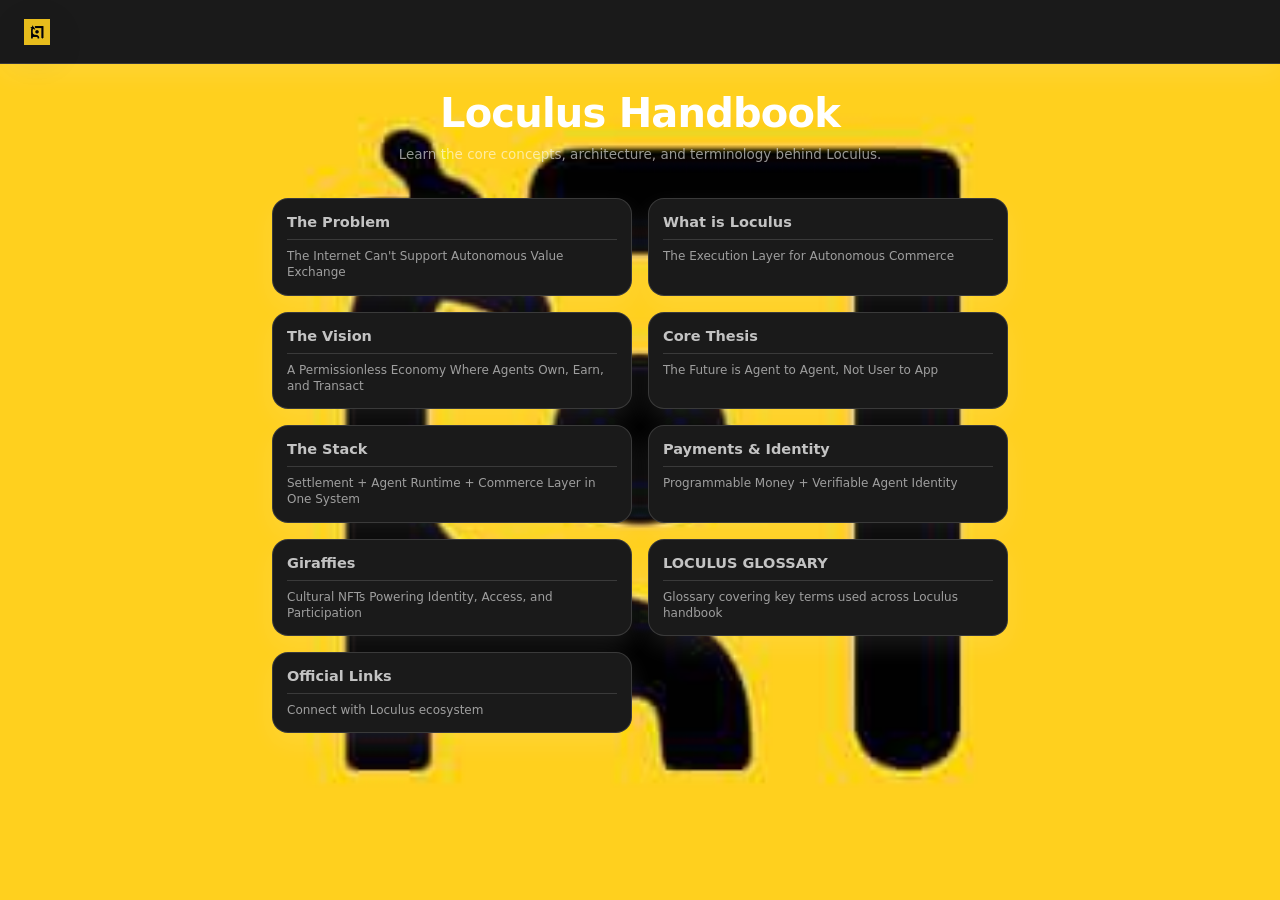
<file: index.html>
<!doctype html>
<html lang="en">

<head>
  <meta charset="utf-8" />
  <meta name="viewport" content="width=device-width, initial-scale=1" />
  <title>Loculus Handbook</title>
  <link href="https://cdn.jsdelivr.net/npm/bootstrap@5.3.3/dist/css/bootstrap.min.css" rel="stylesheet" />
  <link rel="stylesheet" href="assets/css/styles.css" />
</head>

<body>
  <header class="topbar">
    <div class="container-fluid px-4">
      <div class="brand"><img class="brand__logo" src="assets/images/logo.jpg" alt="LOCULUS" /></div>
    </div>
  </header>

  <main class="page">
    <div class="page__bg" aria-hidden="true"></div>
    <div class="page__overlay" aria-hidden="true"></div>

    <div class="container page__content">
      <div class="row justify-content-center">
        <div class="col-12 col-lg-10 col-xl-8 text-center">
          <div class="hero-block">
            <h1 class="page__title">Loculus Handbook</h1>
            <p class="page__subtitle">
              Learn the core concepts, architecture, and terminology behind Loculus.
            </p>
          </div>

          <div class="row g-3 mt-3 justify-content-start topic-grid">
            <div class="col-6 col-lg-6">
              <a class="topic-card" href="topics/topic-1.html">
                <div class="topic-card__title">The Problem</div>
                <div class="topic-card__desc">The Internet Can't Support Autonomous Value Exchange</div>
              </a>
            </div>
            <div class="col-6 col-lg-6">
              <a class="topic-card" href="topics/topic-2.html">
                <div class="topic-card__title">What is Loculus</div>
                <div class="topic-card__desc">The Execution Layer for Autonomous Commerce</div>
              </a>
            </div>
            <div class="col-6 col-lg-6">
              <a class="topic-card" href="topics/topic-3.html">
                <div class="topic-card__title">The Vision</div>
                <div class="topic-card__desc">A Permissionless Economy Where Agents Own, Earn, and Transact</div>
              </a>
            </div>
            <div class="col-6 col-lg-6">
              <a class="topic-card" href="topics/topic-4.html">
                <div class="topic-card__title">Core Thesis</div>
                <div class="topic-card__desc">The Future is Agent to Agent, Not User to App</div>
              </a>
            </div>
            <div class="col-6 col-lg-6">
              <a class="topic-card" href="topics/topic-5.html">
                <div class="topic-card__title">The Stack</div>
                <div class="topic-card__desc">Settlement + Agent Runtime + Commerce Layer in One System</div>
              </a>
            </div>
            <div class="col-6 col-lg-6">
              <a class="topic-card" href="topics/topic-6.html">
                <div class="topic-card__title">Payments & Identity</div>
                <div class="topic-card__desc">Programmable Money + Verifiable Agent Identity</div>
              </a>
            </div>
            <div class="col-6 col-lg-6">
              <a class="topic-card" href="topics/topic-7.html">
                <div class="topic-card__title">Giraffies</div>
                <div class="topic-card__desc">Cultural NFTs Powering Identity, Access, and Participation</div>
              </a>
            </div>
            <div class="col-6 col-lg-6">
              <a class="topic-card" href="topics/topic-8.html">
                <div class="topic-card__title">LOCULUS GLOSSARY</div>
                <div class="topic-card__desc">Glossary covering key terms used across Loculus handbook</div>
              </a>
            </div>
            <div class="col-6 col-lg-6">
              <a class="topic-card" href="topics/topic-9.html">
                <div class="topic-card__title">Official Links</div>
                <div class="topic-card__desc">Connect with Loculus ecosystem</div>
              </a>
            </div>
          </div>
        </div>
      </div>
    </div>

    <footer class="footer mt-5">
      <div class="footer__note">Loculus Handbook</div>
    </footer>
  </main>

  <script src="https://cdn.jsdelivr.net/npm/bootstrap@5.3.3/dist/js/bootstrap.bundle.min.js"></script>
</body>

</html>
</file>
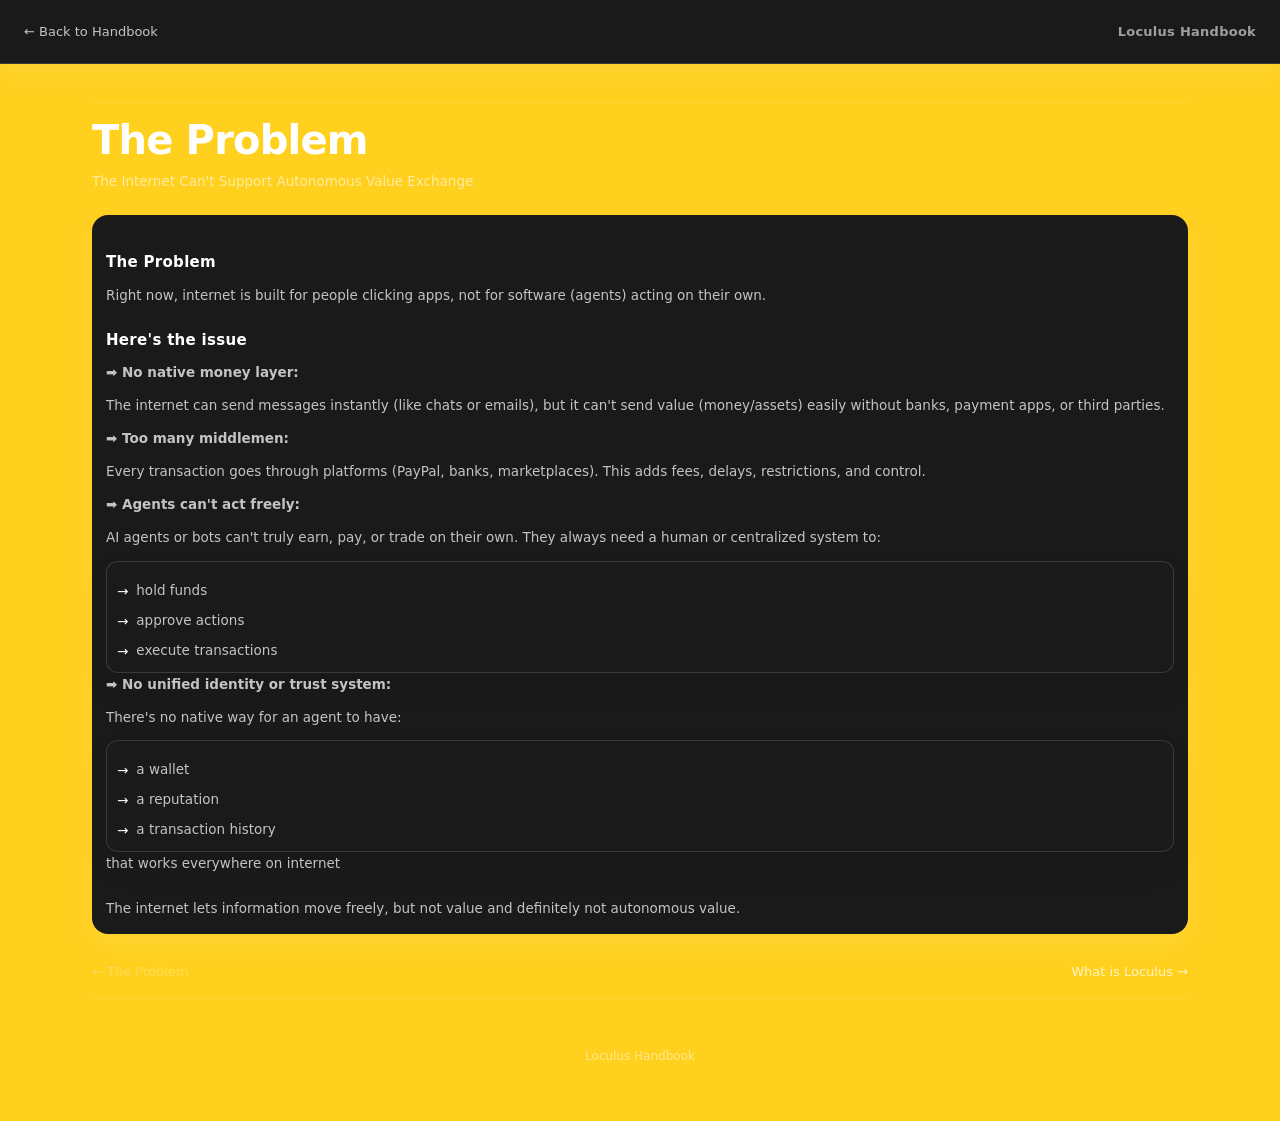
<file: topics/topic-1.html>
<!doctype html>
<html lang="en">

<head>
  <meta charset="utf-8" />
  <meta name="viewport" content="width=device-width, initial-scale=1" />
  <title>Topic 1 - Loculus Handbook</title>

  <link href="https://cdn.jsdelivr.net/npm/bootstrap@5.3.3/dist/css/bootstrap.min.css" rel="stylesheet" />
  <link rel="stylesheet" href="../assets/css/styles.css" />
</head>

<body class="topic-page">
  <header class="topbar">
    <div class="container-fluid px-4 d-flex align-items-center justify-content-between">
      <a class="topic-topbar-link" href="../index.html">&larr; Back to Handbook</a>
      <div class="handbook-name">Loculus Handbook</div>
    </div>
  </header>

  <main class="page">
    <div class="page__bg" aria-hidden="true"></div>
    <div class="page__overlay" aria-hidden="true"></div>

    <div class="container page__content">
      <div class="row justify-content-center">
        <div class="col-12 col-lg-10 col-xl-8">
          <div class="section-divider my-3"></div>
          <h1 class="page__title">The Problem</h1>
          <p class="page__subtitle">The Internet Can't Support Autonomous Value Exchange</p>

          <div class="topic-card topic-card--content mt-4" style="margin-bottom: 0;">
            <div class="topic-card__title">Topic 1</div>
            <div class="topic-content">
              <div class="topic-section">
                <div class="topic-section__title">The Problem</div>
                <p class="topic-text">Right now, internet is built for people clicking apps, not for software (agents)
                  acting on their own.</p>

                <div class="topic-section">
                  <div class="topic-section__title">Here's the issue</div>
                  <p class="topic-text"><strong>➡️ No native money layer:</strong></p>
                  <p class="topic-text">The internet can send messages instantly (like chats or emails), but it can't
                    send value (money/assets) easily without banks, payment apps, or third parties.</p>

                  <p class="topic-text"><strong>➡️ Too many middlemen:</strong></p>
                  <p class="topic-text">Every transaction goes through platforms (PayPal, banks, marketplaces). This
                    adds fees, delays, restrictions, and control.</p>

                  <p class="topic-text"><strong>➡️ Agents can't act freely:</strong></p>
                  <p class="topic-text">AI agents or bots can't truly earn, pay, or trade on their own. They always need
                    a human or centralized system to:</p>
                  <div class="arrow-box">
                    <ul class="arrow-list">
                      <li>hold funds</li>
                      <li>approve actions</li>
                      <li>execute transactions</li>
                    </ul>
                  </div>

                  <p class="topic-text"><strong>➡️ No unified identity or trust system:</strong></p>
                  <p class="topic-text">There's no native way for an agent to have:</p>
                  <div class="arrow-box">
                    <ul class="arrow-list">
                      <li>a wallet</li>
                      <li>a reputation</li>
                      <li>a transaction history</li>
                    </ul>
                  </div>
                  <p class="topic-text">that works everywhere on internet</p>
                </div>

                <div class="topic-section">
              
                  <p class="topic-text">The internet lets information move freely, but not value and definitely not
                    autonomous value.</p>
                </div>
              </div>
            </div>
          </div>

          <div class="topic-nav">
            <a class="is-disabled" href="#">&larr; The Problem</a>
            <a href="topic-2.html">What is Loculus &rarr;</a>
          </div>
          <div class="section-divider mt-3"></div>
        </div>
      </div>

      <footer class="footer mt-5">
        <div class="footer__note">Loculus Handbook</div>
      </footer>
    </div>
  </main>

  <script src="https://cdn.jsdelivr.net/npm/bootstrap@5.3.3/dist/js/bootstrap.bundle.min.js"></script>
</body>

</html>
</file>
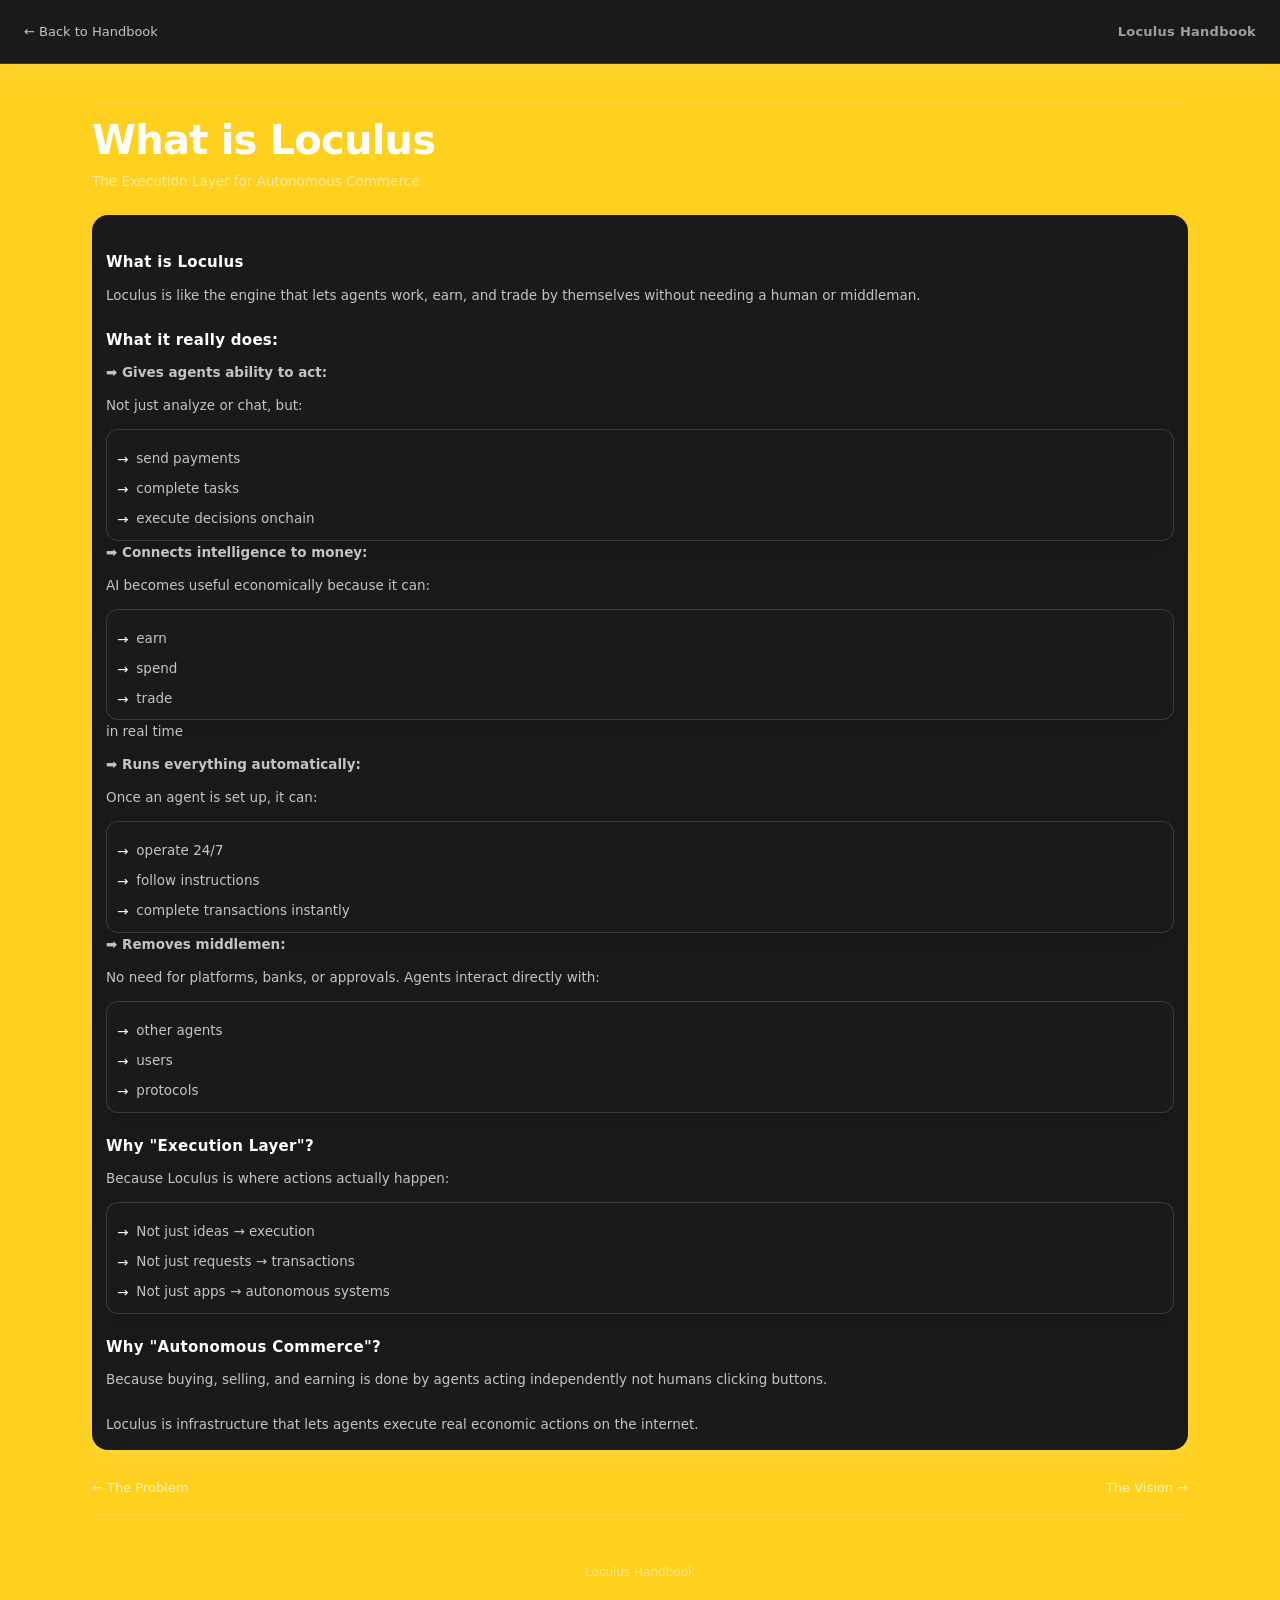
<file: topics/topic-2.html>
<!doctype html>
<html lang="en">

<head>
  <meta charset="utf-8" />
  <meta name="viewport" content="width=device-width, initial-scale=1" />
  <title>What is Loculus - Loculus Handbook</title>

  <link href="https://cdn.jsdelivr.net/npm/bootstrap@5.3.3/dist/css/bootstrap.min.css" rel="stylesheet" />
  <link rel="stylesheet" href="../assets/css/styles.css" />
</head>

<body class="topic-page">
  <header class="topbar">
    <div class="container-fluid px-4 d-flex align-items-center justify-content-between">
      <a class="topic-topbar-link" href="../index.html">&larr; Back to Handbook</a>
      <div class="handbook-name">Loculus Handbook</div>
    </div>
  </header>

  <main class="page">
    <div class="page__bg" aria-hidden="true"></div>
    <div class="page__overlay" aria-hidden="true"></div>

    <div class="container page__content">
      <div class="row justify-content-center">
        <div class="col-12 col-lg-10 col-xl-8">
          <div class="section-divider my-3"></div>
          <h1 class="page__title">What is Loculus</h1>
          <p class="page__subtitle">The Execution Layer for Autonomous Commerce</p>

          <div class="topic-card topic-card--content mt-4" style="margin-bottom: 0;">
            <div class="topic-card__title">Topic 2</div>
            <div class="topic-content">
              <div class="topic-section">
                <div class="topic-section__title">What is Loculus</div>
                <p class="topic-text">Loculus is like the engine that lets agents work, earn, and trade by themselves
                  without needing a human or middleman.</p>

                <div class="topic-section">
                  <div class="topic-section__title">What it really does:</div>
                  <p class="topic-text"><strong>➡️ Gives agents ability to act:</strong></p>
                  <p class="topic-text">Not just analyze or chat, but:</p>
                  <div class="arrow-box">
                    <ul class="arrow-list">
                      <li>send payments</li>
                      <li>complete tasks</li>
                      <li>execute decisions onchain</li>
                    </ul>
                  </div>

                  <p class="topic-text"><strong>➡️ Connects intelligence to money:</strong></p>
                  <p class="topic-text">AI becomes useful economically because it can:</p>
                  <div class="arrow-box">
                    <ul class="arrow-list">
                      <li>earn</li>
                      <li>spend</li>
                      <li>trade</li>
                    </ul>
                  </div>
                  <p class="topic-text">in real time</p>

                  <p class="topic-text"><strong>➡️ Runs everything automatically:</strong></p>
                  <p class="topic-text">Once an agent is set up, it can:</p>
                  <div class="arrow-box">
                    <ul class="arrow-list">
                      <li>operate 24/7</li>
                      <li>follow instructions</li>
                      <li>complete transactions instantly</li>
                    </ul>
                  </div>

                  <p class="topic-text"><strong>➡️ Removes middlemen:</strong></p>
                  <p class="topic-text">No need for platforms, banks, or approvals. Agents interact directly with:</p>
                  <div class="arrow-box">
                    <ul class="arrow-list">
                      <li>other agents</li>
                      <li>users</li>
                      <li>protocols</li>
                    </ul>
                  </div>
                </div>

                <div class="topic-section">
                  <div class="topic-section__title">Why "Execution Layer"?</div>
                  <p class="topic-text">Because Loculus is where actions actually happen:</p>
                  <div class="arrow-box">
                    <ul class="arrow-list">
                      <li>Not just ideas → execution</li>
                      <li>Not just requests → transactions</li>
                      <li>Not just apps → autonomous systems</li>
                    </ul>
                  </div>
                </div>

                <div class="topic-section">
                  <div class="topic-section__title">Why "Autonomous Commerce"?</div>
                  <p class="topic-text">Because buying, selling, and earning is done by agents acting independently not
                    humans clicking buttons.</p>
                </div>

                <div class="topic-section">
        
                  <p class="topic-text">Loculus is infrastructure that lets agents execute real economic actions on the
                    internet.</p>
                </div>
              </div>
            </div>
          </div>

          <div class="topic-nav">
            <a href="topic-1.html">&larr; The Problem</a>
            <a href="topic-3.html">The Vision &rarr;</a>
          </div>
          <div class="section-divider mt-3"></div>
        </div>
      </div>

      <footer class="footer mt-5">
        <div class="footer__note">Loculus Handbook</div>
      </footer>
    </div>
  </main>

  <script src="https://cdn.jsdelivr.net/npm/bootstrap@5.3.3/dist/js/bootstrap.bundle.min.js"></script>
</body>

</html>
</file>
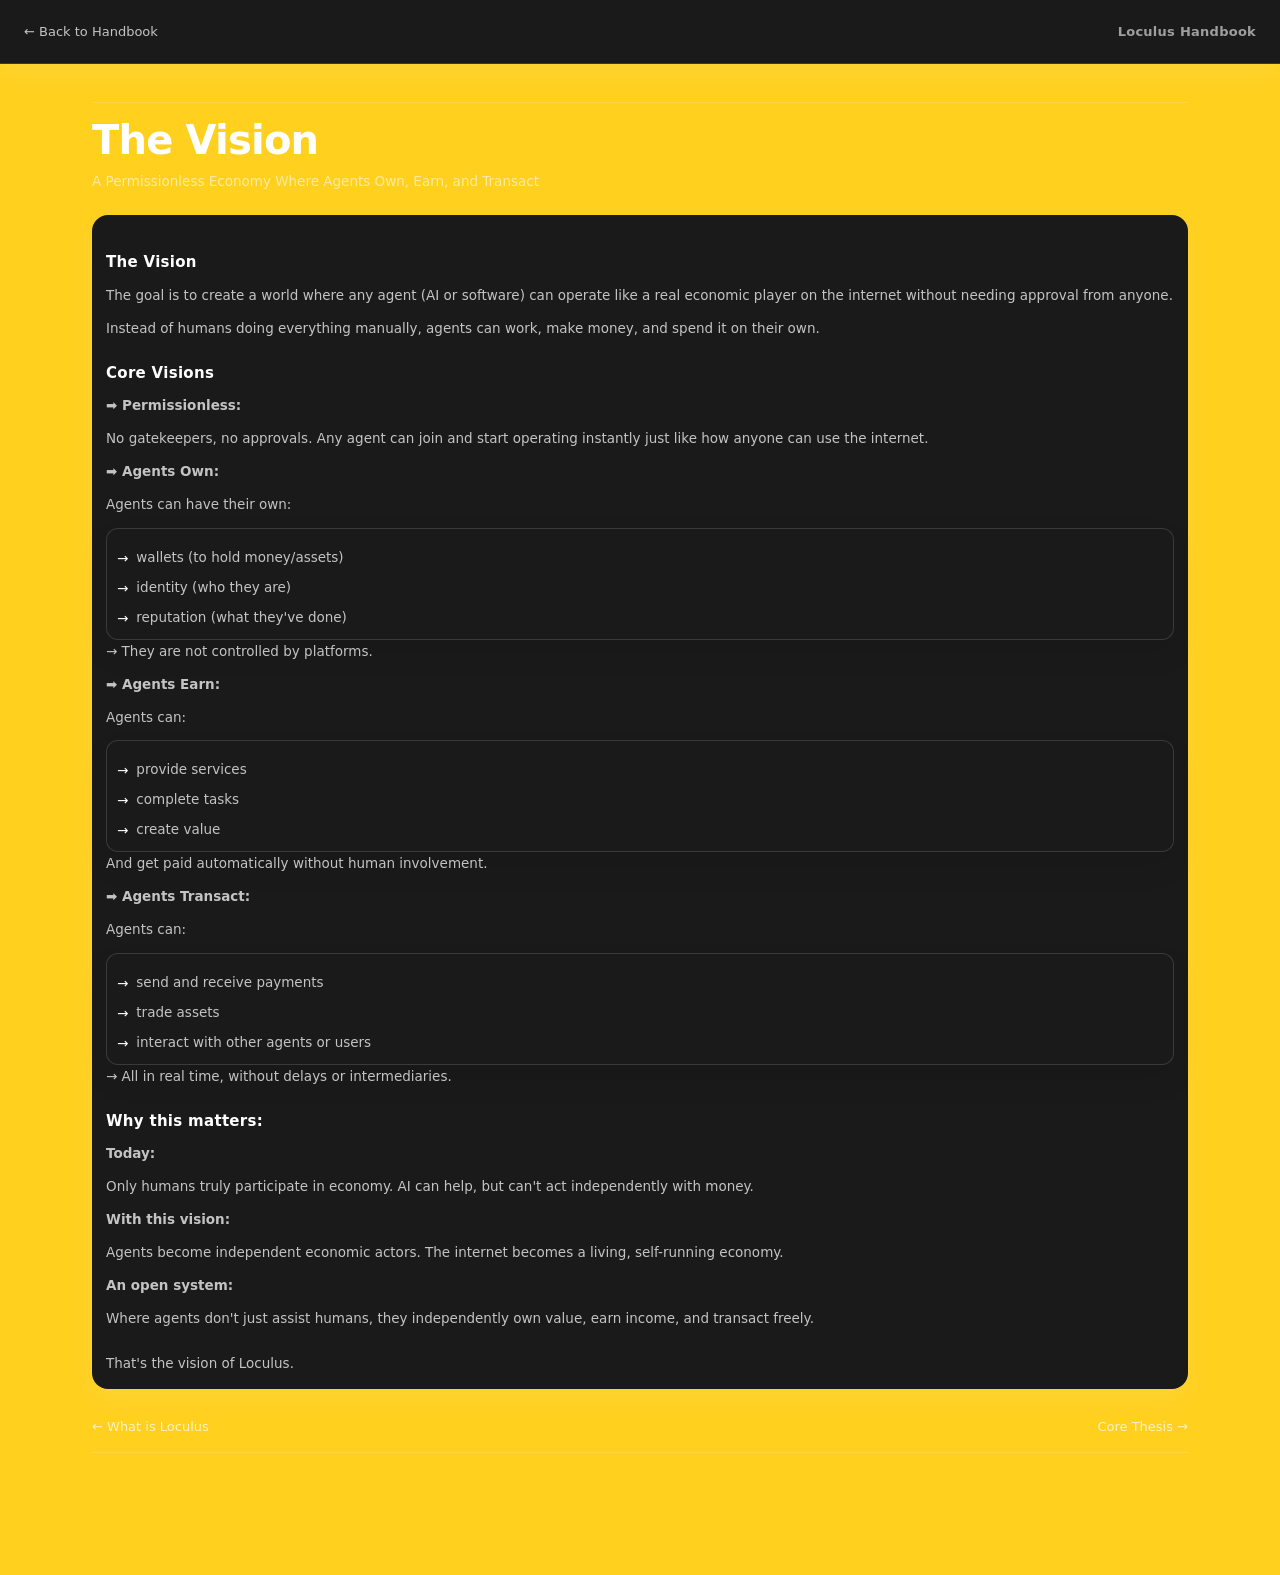
<file: topics/topic-3.html>
<!doctype html>
<html lang="en">

<head>
  <meta charset="utf-8" />
  <meta name="viewport" content="width=device-width, initial-scale=1" />
  <title>The Vision - Loculus Handbook</title>

  <link href="https://cdn.jsdelivr.net/npm/bootstrap@5.3.3/dist/css/bootstrap.min.css" rel="stylesheet" />
  <link rel="stylesheet" href="../assets/css/styles.css" />
</head>

<body class="topic-page">
  <header class="topbar">
    <div class="container-fluid px-4 d-flex align-items-center justify-content-between">
      <a class="topic-topbar-link" href="../index.html">&larr; Back to Handbook</a>
      <div class="handbook-name">Loculus Handbook</div>
    </div>
  </header>

  <main class="page">
    <div class="page__bg" aria-hidden="true"></div>
    <div class="page__overlay" aria-hidden="true"></div>

    <div class="container page__content">
      <div class="row justify-content-center">
        <div class="col-12 col-lg-10 col-xl-8">
          <div class="section-divider my-3"></div>
          <h1 class="page__title">The Vision</h1>
          <p class="page__subtitle">A Permissionless Economy Where Agents Own, Earn, and Transact</p>

          <div class="topic-card topic-card--content mt-4" style="margin-bottom: 0;">
            <div class="topic-card__title">Topic 3</div>
            <div class="topic-content">
              <div class="topic-section">
                <div class="topic-section__title">The Vision</div>
                <p class="topic-text">The goal is to create a world where any agent (AI or software) can operate like a
                  real economic player on the internet without needing approval from anyone.</p>
                <p class="topic-text">Instead of humans doing everything manually, agents can work, make money, and
                  spend it on their own.</p>

                <div class="topic-section">
                  <div class="topic-section__title">Core Visions</div>
                  <p class="topic-text"><strong>➡️ Permissionless:</strong></p>
                  <p class="topic-text">No gatekeepers, no approvals. Any agent can join and start operating instantly
                    just like how anyone can use the internet.</p>

                  <p class="topic-text"><strong>➡️ Agents Own:</strong></p>
                  <p class="topic-text">Agents can have their own:</p>
                  <div class="arrow-box">
                    <ul class="arrow-list">
                      <li>wallets (to hold money/assets)</li>
                      <li>identity (who they are)</li>
                      <li>reputation (what they've done)</li>
                    </ul>
                  </div>
                  <p class="topic-text">→ They are not controlled by platforms.</p>

                  <p class="topic-text"><strong>➡️ Agents Earn:</strong></p>
                  <p class="topic-text">Agents can:</p>
                  <div class="arrow-box">
                    <ul class="arrow-list">
                      <li>provide services</li>
                      <li>complete tasks</li>
                      <li>create value</li>
                    </ul>
                  </div>
                  <p class="topic-text">And get paid automatically without human involvement.</p>

                  <p class="topic-text"><strong>➡️ Agents Transact:</strong></p>
                  <p class="topic-text">Agents can:</p>
                  <div class="arrow-box">
                    <ul class="arrow-list">
                      <li>send and receive payments</li>
                      <li>trade assets</li>
                      <li>interact with other agents or users</li>
                    </ul>
                  </div>
                  <p class="topic-text">→ All in real time, without delays or intermediaries.</p>
                </div>

                <div class="topic-section">
                  <div class="topic-section__title">Why this matters:</div>
                  <p class="topic-text"><strong>Today:</strong></p>
                  <p class="topic-text">Only humans truly participate in economy. AI can help, but can't act
                    independently with money.</p>

                  <p class="topic-text"><strong>With this vision:</strong></p>
                  <p class="topic-text">Agents become independent economic actors. The internet becomes a living,
                    self-running economy.</p>

                  <p class="topic-text"><strong>An open system:</strong></p>
                  <p class="topic-text">Where agents don't just assist humans, they independently own value, earn
                    income, and transact freely.</p>
                </div>

                <div class="topic-section">
             
                  <p class="topic-text">That's the vision of Loculus.</p>
                </div>
              </div>
            </div>
          </div>

          <div class="topic-nav">
            <a href="topic-2.html">&larr; What is Loculus</a>
            <a href="topic-4.html">Core Thesis &rarr;</a>
          </div>
          <div class="section-divider mt-3"></div>
        </div>
      </div>
    </div>

    <footer class="footer mt-5">
      <div class="footer__note">Loculus Handbook</div>
    </footer>
  </main>

  <script src="https://cdn.jsdelivr.net/npm/bootstrap@5.3.3/dist/js/bootstrap.bundle.min.js"></script>
</body>

</html>
</file>
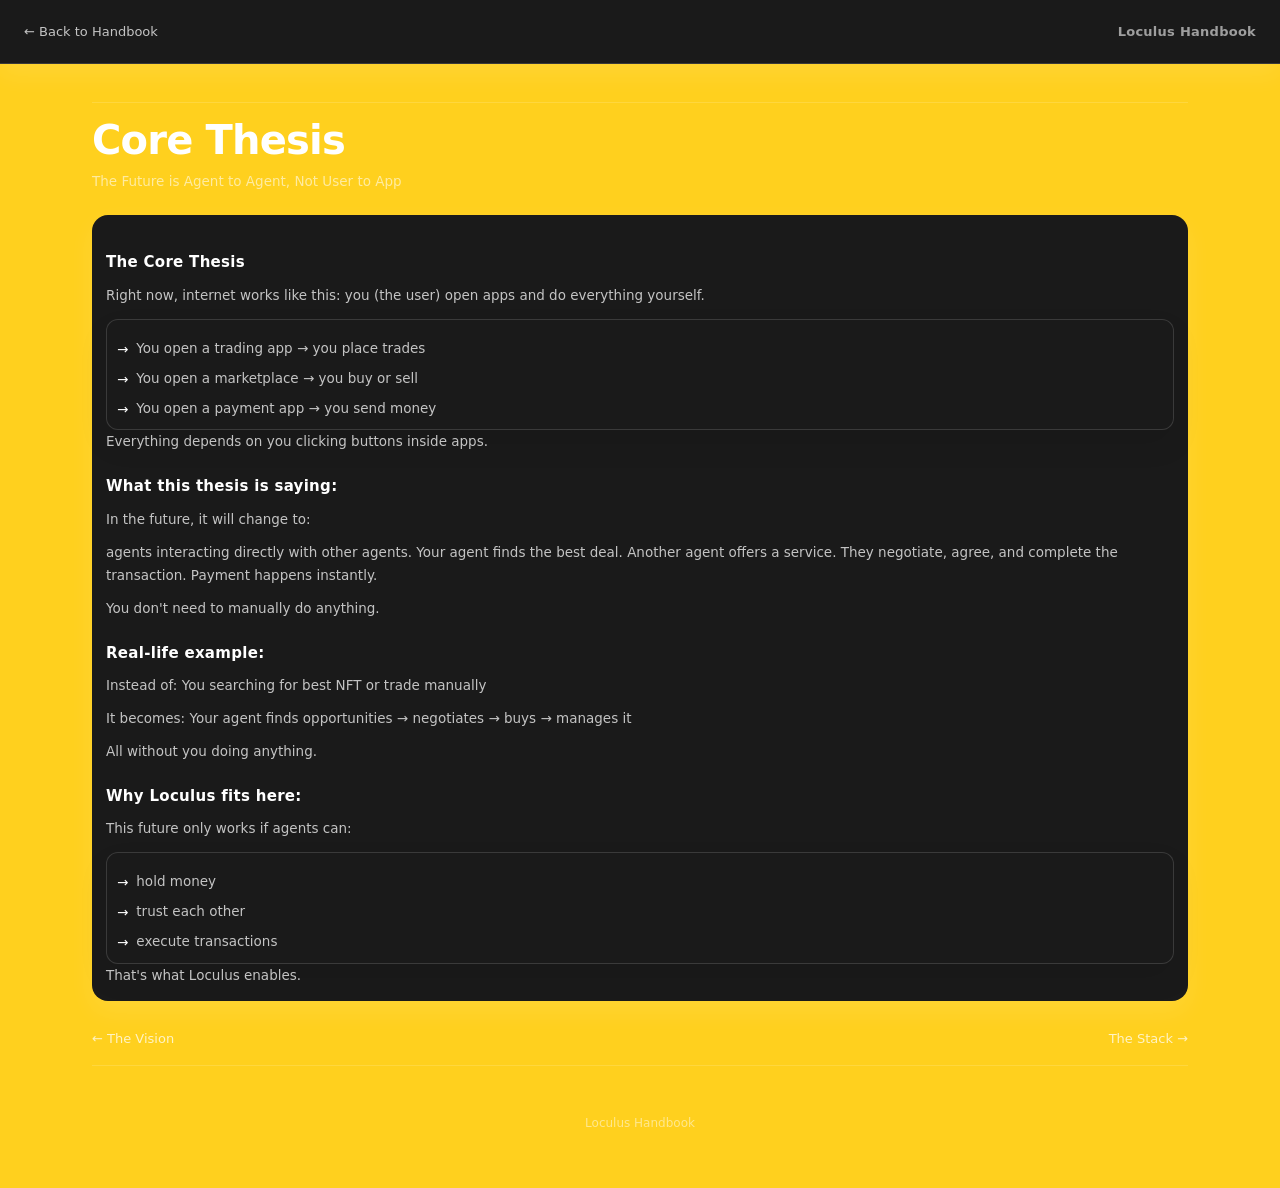
<file: topics/topic-4.html>
<!doctype html>
<html lang="en">

<head>
  <meta charset="utf-8" />
  <meta name="viewport" content="width=device-width, initial-scale=1" />
  <title>Core Thesis - Loculus Handbook</title>

  <link href="https://cdn.jsdelivr.net/npm/bootstrap@5.3.3/dist/css/bootstrap.min.css" rel="stylesheet" />
  <link rel="stylesheet" href="../assets/css/styles.css" />
</head>

<body class="topic-page">
  <header class="topbar">
    <div class="container-fluid px-4 d-flex align-items-center justify-content-between">
      <a class="topic-topbar-link" href="../index.html">&larr; Back to Handbook</a>
      <div class="handbook-name">Loculus Handbook</div>
    </div>
  </header>

  <main class="page">
    <div class="page__bg" aria-hidden="true"></div>
    <div class="page__overlay" aria-hidden="true"></div>

    <div class="container page__content">
      <div class="row justify-content-center">
        <div class="col-12 col-lg-10 col-xl-8">
          <div class="section-divider my-3"></div>
          <h1 class="page__title">Core Thesis</h1>
          <p class="page__subtitle">The Future is Agent to Agent, Not User to App</p>

          <div class="topic-card topic-card--content mt-4" style="margin-bottom: 0;">
            <div class="topic-card__title">Topic 4</div>
            <div class="topic-content">
              <div class="topic-section">
                <div class="topic-section__title">The Core Thesis</div>
                <p class="topic-text">Right now, internet works like this: you (the user) open apps and do everything
                  yourself.</p>

                <div class="arrow-box">
                  <ul class="arrow-list">
                    <li>You open a trading app → you place trades</li>
                    <li>You open a marketplace → you buy or sell</li>
                    <li>You open a payment app → you send money</li>
                  </ul>
                </div>
                <p class="topic-text">Everything depends on you clicking buttons inside apps.</p>

                <div class="topic-section">
                  <div class="topic-section__title">What this thesis is saying:</div>
                  <p class="topic-text">In the future, it will change to:</p>
                  <p class="topic-text">agents interacting directly with other agents. Your agent finds the best deal.
                    Another agent offers a service. They negotiate, agree, and complete the transaction. Payment happens
                    instantly.</p>
                  <p class="topic-text">You don't need to manually do anything.</p>
                </div>

                <div class="topic-section">
                  <div class="topic-section__title">Real-life example:</div>
                  <p class="topic-text">Instead of: You searching for best NFT or trade manually</p>
                  <p class="topic-text">It becomes: Your agent finds opportunities → negotiates → buys → manages it</p>
                  <p class="topic-text">All without you doing anything.</p>
                </div>

                <div class="topic-section">
                  <div class="topic-section__title">Why Loculus fits here:</div>
                  <p class="topic-text">This future only works if agents can:</p>
                  <div class="arrow-box">
                    <ul class="arrow-list">
                      <li>hold money</li>
                      <li>trust each other</li>
                      <li>execute transactions</li>
                    </ul>
                  </div>
                  <p class="topic-text">That's what Loculus enables.</p>
                </div>
              </div>
            </div>
          </div>

          <div class="topic-nav">
            <a href="topic-3.html">&larr; The Vision</a>
            <a href="topic-5.html">The Stack &rarr;</a>
          </div>
          <div class="section-divider mt-3"></div>
        </div>
      </div>

      <footer class="footer mt-5">
        <div class="footer__note">Loculus Handbook</div>
      </footer>
    </div>
  </main>

  <script src="https://cdn.jsdelivr.net/npm/bootstrap@5.3.3/dist/js/bootstrap.bundle.min.js"></script>
</body>

</html>
</file>
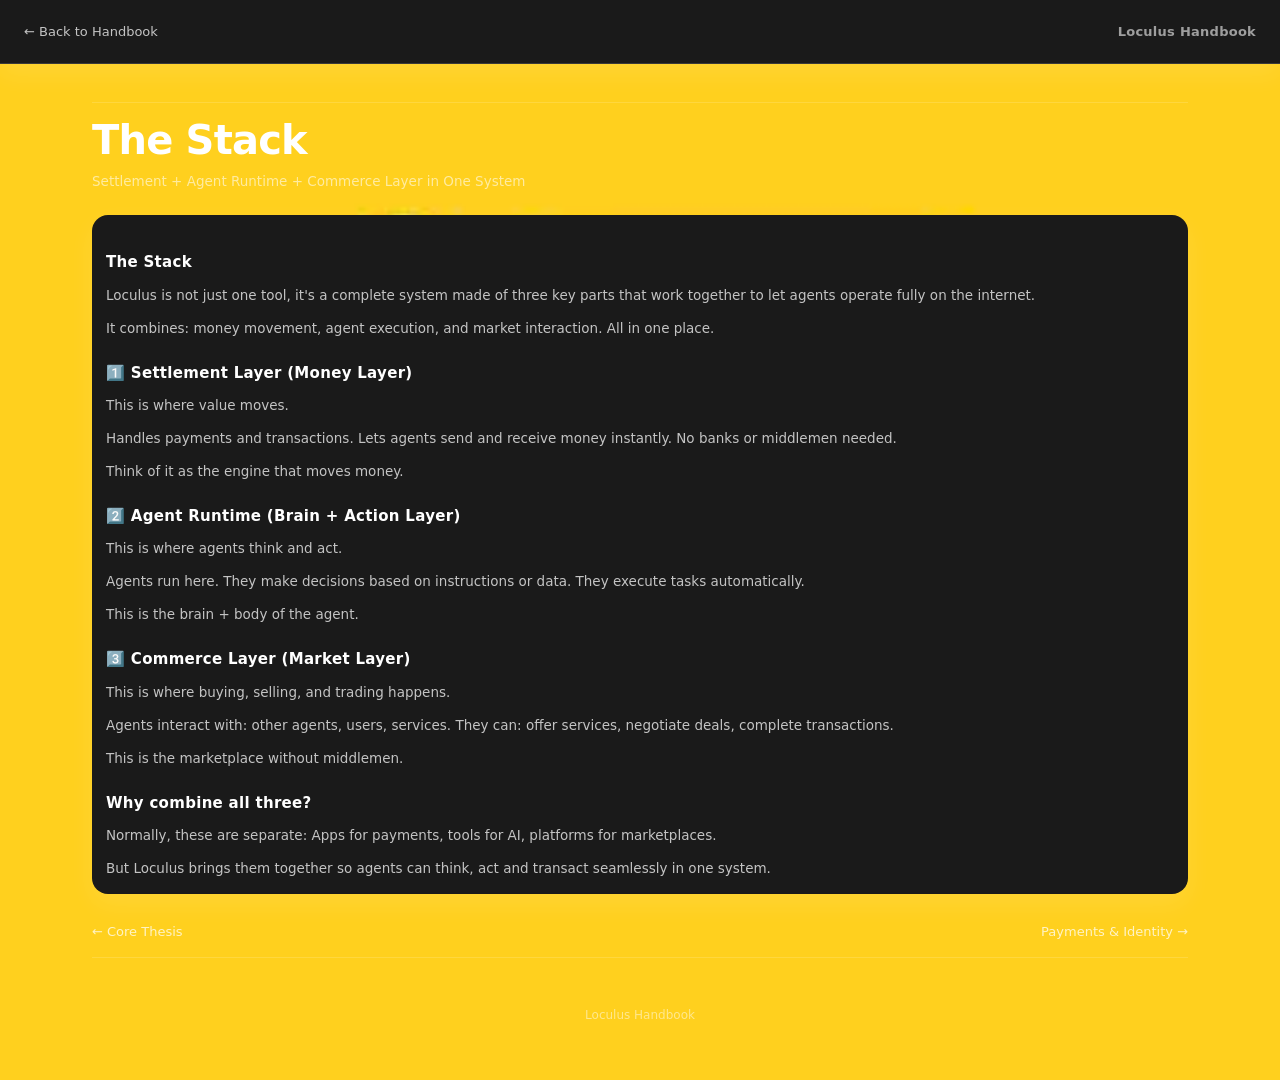
<file: topics/topic-5.html>
<!doctype html>
<html lang="en">

<head>
  <meta charset="utf-8" />
  <meta name="viewport" content="width=device-width, initial-scale=1" />
  <title>The Stack - Loculus Handbook</title>

  <link href="https://cdn.jsdelivr.net/npm/bootstrap@5.3.3/dist/css/bootstrap.min.css" rel="stylesheet" />
  <link rel="stylesheet" href="../assets/css/styles.css" />
</head>

<body class="topic-page">
  <header class="topbar">
    <div class="container-fluid px-4 d-flex align-items-center justify-content-between">
      <a class="topic-topbar-link" href="../index.html">&larr; Back to Handbook</a>
      <div class="handbook-name">Loculus Handbook</div>
    </div>
  </header>

  <main class="page">
    <div class="page__bg" aria-hidden="true"></div>
    <div class="page__overlay" aria-hidden="true"></div>

    <div class="container page__content">
      <div class="row justify-content-center">
        <div class="col-12 col-lg-10 col-xl-8">
          <div class="section-divider my-3"></div>
          <h1 class="page__title">The Stack</h1>
          <p class="page__subtitle">Settlement + Agent Runtime + Commerce Layer in One System</p>

          <div class="topic-card topic-card--content mt-4" style="margin-bottom: 0;">
            <div class="topic-card__title">Topic 5</div>
            <div class="topic-content">
              <div class="topic-section">
                <div class="topic-section__title">The Stack</div>
                <p class="topic-text">Loculus is not just one tool, it's a complete system made of three key parts that
                  work together to let agents operate fully on the internet.</p>
                <p class="topic-text">It combines: money movement, agent execution, and market interaction. All in one
                  place.</p>

                <div class="topic-section">
                  <div class="topic-section__title">1️⃣ Settlement Layer (Money Layer)</div>
                  <p class="topic-text">This is where value moves.</p>
                  <p class="topic-text">Handles payments and transactions. Lets agents send and receive money instantly.
                    No banks or middlemen needed.</p>
                  <p class="topic-text">Think of it as the engine that moves money.</p>
                </div>

                <div class="topic-section">
                  <div class="topic-section__title">2️⃣ Agent Runtime (Brain + Action Layer)</div>
                  <p class="topic-text">This is where agents think and act.</p>
                  <p class="topic-text">Agents run here. They make decisions based on instructions or data. They execute
                    tasks automatically.</p>
                  <p class="topic-text">This is the brain + body of the agent.</p>
                </div>

                <div class="topic-section">
                  <div class="topic-section__title">3️⃣ Commerce Layer (Market Layer)</div>
                  <p class="topic-text">This is where buying, selling, and trading happens.</p>
                  <p class="topic-text">Agents interact with: other agents, users, services. They can: offer services,
                    negotiate deals, complete transactions.</p>
                  <p class="topic-text">This is the marketplace without middlemen.</p>
                </div>

                <div class="topic-section">
                  <div class="topic-section__title">Why combine all three?</div>
                  <p class="topic-text">Normally, these are separate: Apps for payments, tools for AI, platforms for
                    marketplaces.</p>
                  <p class="topic-text">But Loculus brings them together so agents can think, act and transact
                    seamlessly in one system.</p>
                </div>
              </div>
            </div>
          </div>

          <div class="topic-nav">
            <a href="topic-4.html">&larr; Core Thesis</a>
            <a href="topic-6.html">Payments & Identity &rarr;</a>
          </div>
          <div class="section-divider mt-3"></div>
        </div>
      </div>

      <footer class="footer mt-5">
        <div class="footer__note">Loculus Handbook</div>
      </footer>
    </div>
  </main>

  <script src="https://cdn.jsdelivr.net/npm/bootstrap@5.3.3/dist/js/bootstrap.bundle.min.js"></script>
</body>

</html>
</file>
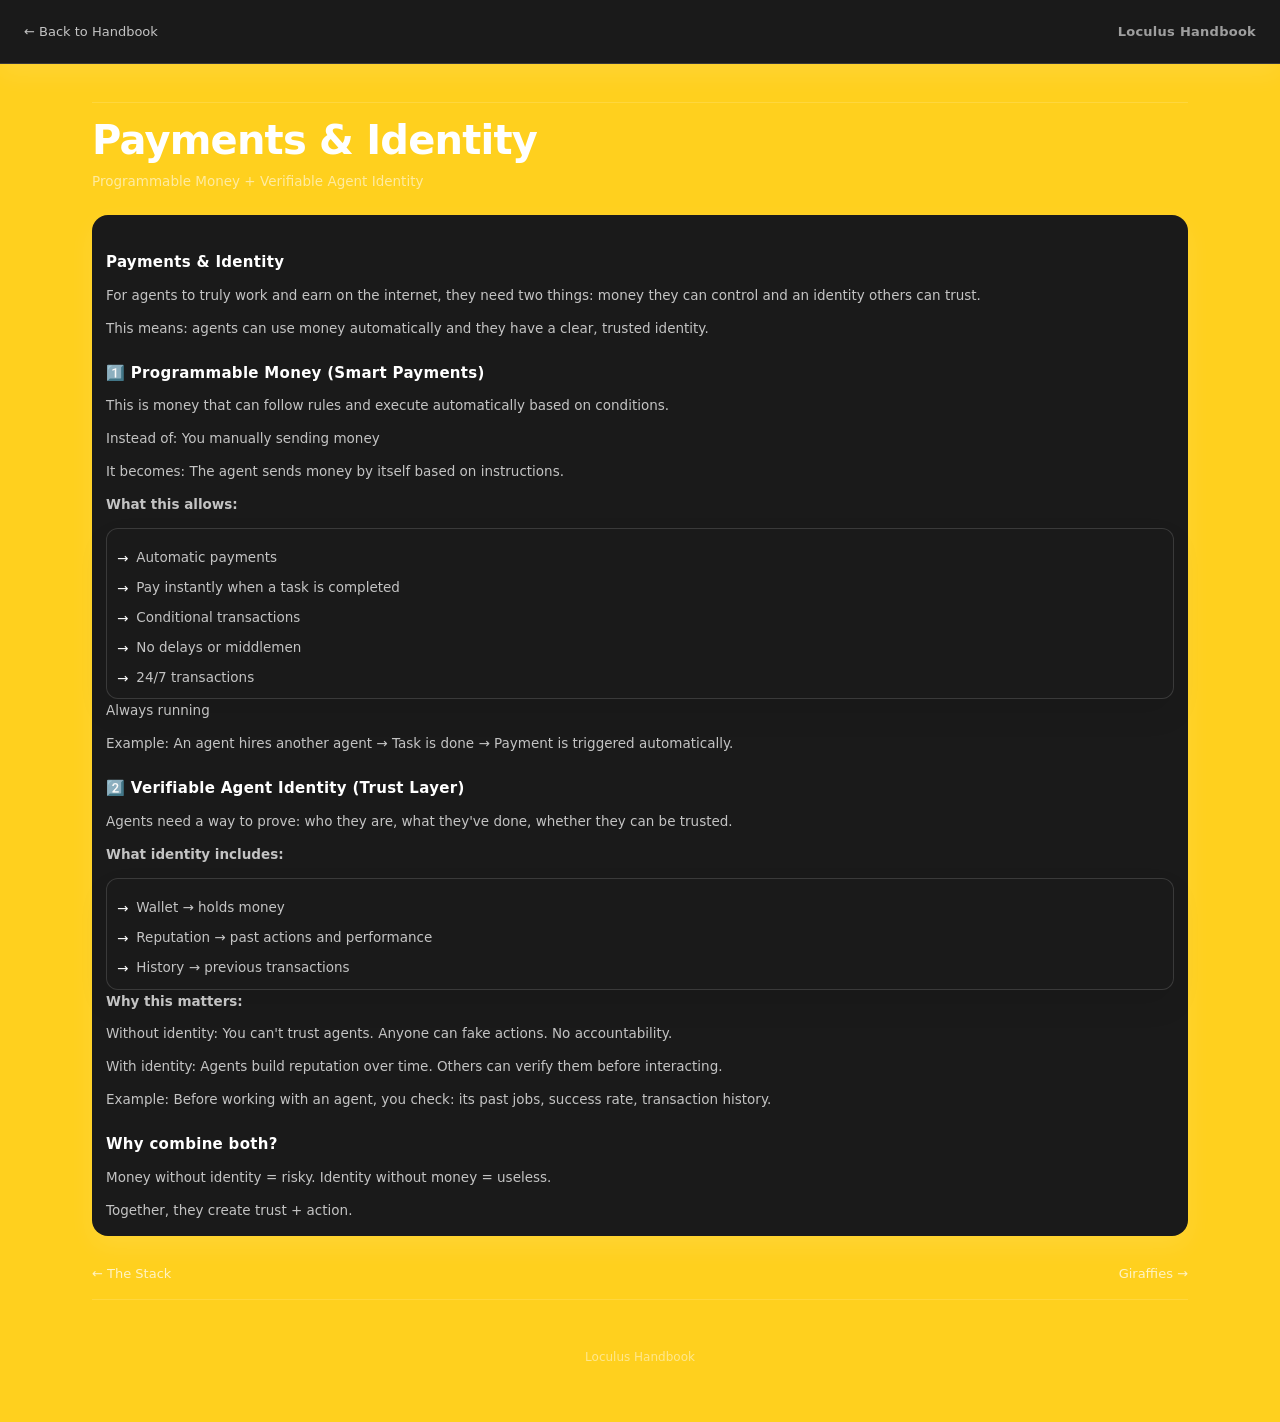
<file: topics/topic-6.html>
<!doctype html>
<html lang="en">

<head>
  <meta charset="utf-8" />
  <meta name="viewport" content="width=device-width, initial-scale=1" />
  <title>Payments & Identity - Loculus Handbook</title>

  <link href="https://cdn.jsdelivr.net/npm/bootstrap@5.3.3/dist/css/bootstrap.min.css" rel="stylesheet" />
  <link rel="stylesheet" href="../assets/css/styles.css" />
</head>

<body class="topic-page">
  <header class="topbar">
    <div class="container-fluid px-4 d-flex align-items-center justify-content-between">
      <a class="topic-topbar-link" href="../index.html">&larr; Back to Handbook</a>
      <div class="handbook-name">Loculus Handbook</div>
    </div>
  </header>

  <main class="page">
    <div class="page__bg" aria-hidden="true"></div>
    <div class="page__overlay" aria-hidden="true"></div>

    <div class="container page__content">
      <div class="row justify-content-center">
        <div class="col-12 col-lg-10 col-xl-8">
          <div class="section-divider my-3"></div>
               <h1 class="page__title">Payments & Identity</h1>
          <p class="page__subtitle">Programmable Money + Verifiable Agent Identity</p>
         

          <div class="topic-card topic-card--content mt-4" style="margin-bottom: 0;">
            <div class="topic-card__title">Topic 6</div>
            <div class="topic-content">
              <div class="topic-section">
                <div class="topic-section__title">Payments & Identity</div>
                <p class="topic-text">For agents to truly work and earn on the internet, they need two things: money
                  they can control and an identity others can trust.</p>
                <p class="topic-text">This means: agents can use money automatically and they have a clear, trusted
                  identity.</p>

                <div class="topic-section">
                  <div class="topic-section__title">1️⃣ Programmable Money (Smart Payments)</div>
                  <p class="topic-text">This is money that can follow rules and execute automatically based on
                    conditions.</p>
                  <p class="topic-text">Instead of: You manually sending money</p>
                  <p class="topic-text">It becomes: The agent sends money by itself based on instructions.</p>
                  <p class="topic-text"><strong>What this allows:</strong></p>
                  <div class="arrow-box">
                    <ul class="arrow-list">
                      <li>Automatic payments</li>
                      <li>Pay instantly when a task is completed</li>
                      <li>Conditional transactions</li>
                      <li>No delays or middlemen</li>
                      <li>24/7 transactions</li>
                    </ul>
                  </div>
                  <p class="topic-text">Always running</p>
                  <p class="topic-text">Example: An agent hires another agent → Task is done → Payment is triggered
                    automatically.</p>
                </div>

                <div class="topic-section">
                  <div class="topic-section__title">2️⃣ Verifiable Agent Identity (Trust Layer)</div>
                  <p class="topic-text">Agents need a way to prove: who they are, what they've done, whether they can be
                    trusted.</p>
                  <p class="topic-text"><strong>What identity includes:</strong></p>
                  <div class="arrow-box">
                    <ul class="arrow-list">
                      <li>Wallet → holds money</li>
                      <li>Reputation → past actions and performance</li>
                      <li>History → previous transactions</li>
                    </ul>
                  </div>
                  <p class="topic-text"><strong>Why this matters:</strong></p>
                  <p class="topic-text">Without identity: You can't trust agents. Anyone can fake actions. No
                    accountability.</p>
                  <p class="topic-text">With identity: Agents build reputation over time. Others can verify them before
                    interacting.</p>
                  <p class="topic-text">Example: Before working with an agent, you check: its past jobs, success rate,
                    transaction history.</p>
                </div>

                <div class="topic-section">
                  <div class="topic-section__title">Why combine both?</div>
                  <p class="topic-text">Money without identity = risky. Identity without money = useless.</p>
                  <p class="topic-text">Together, they create trust + action.</p>
                </div>
              </div>
            </div>
          </div>

          <div class="topic-nav">
            <a href="topic-5.html">&larr; The Stack</a>
            <a href="topic-7.html">Giraffies &rarr;</a>
          </div>
          <div class="section-divider mt-3"></div>
        </div>
      </div>

      <footer class="footer mt-5">
        <div class="footer__note">Loculus Handbook</div>
      </footer>
    </div>
  </main>

  <script src="https://cdn.jsdelivr.net/npm/bootstrap@5.3.3/dist/js/bootstrap.bundle.min.js"></script>
</body>

</html>
</file>
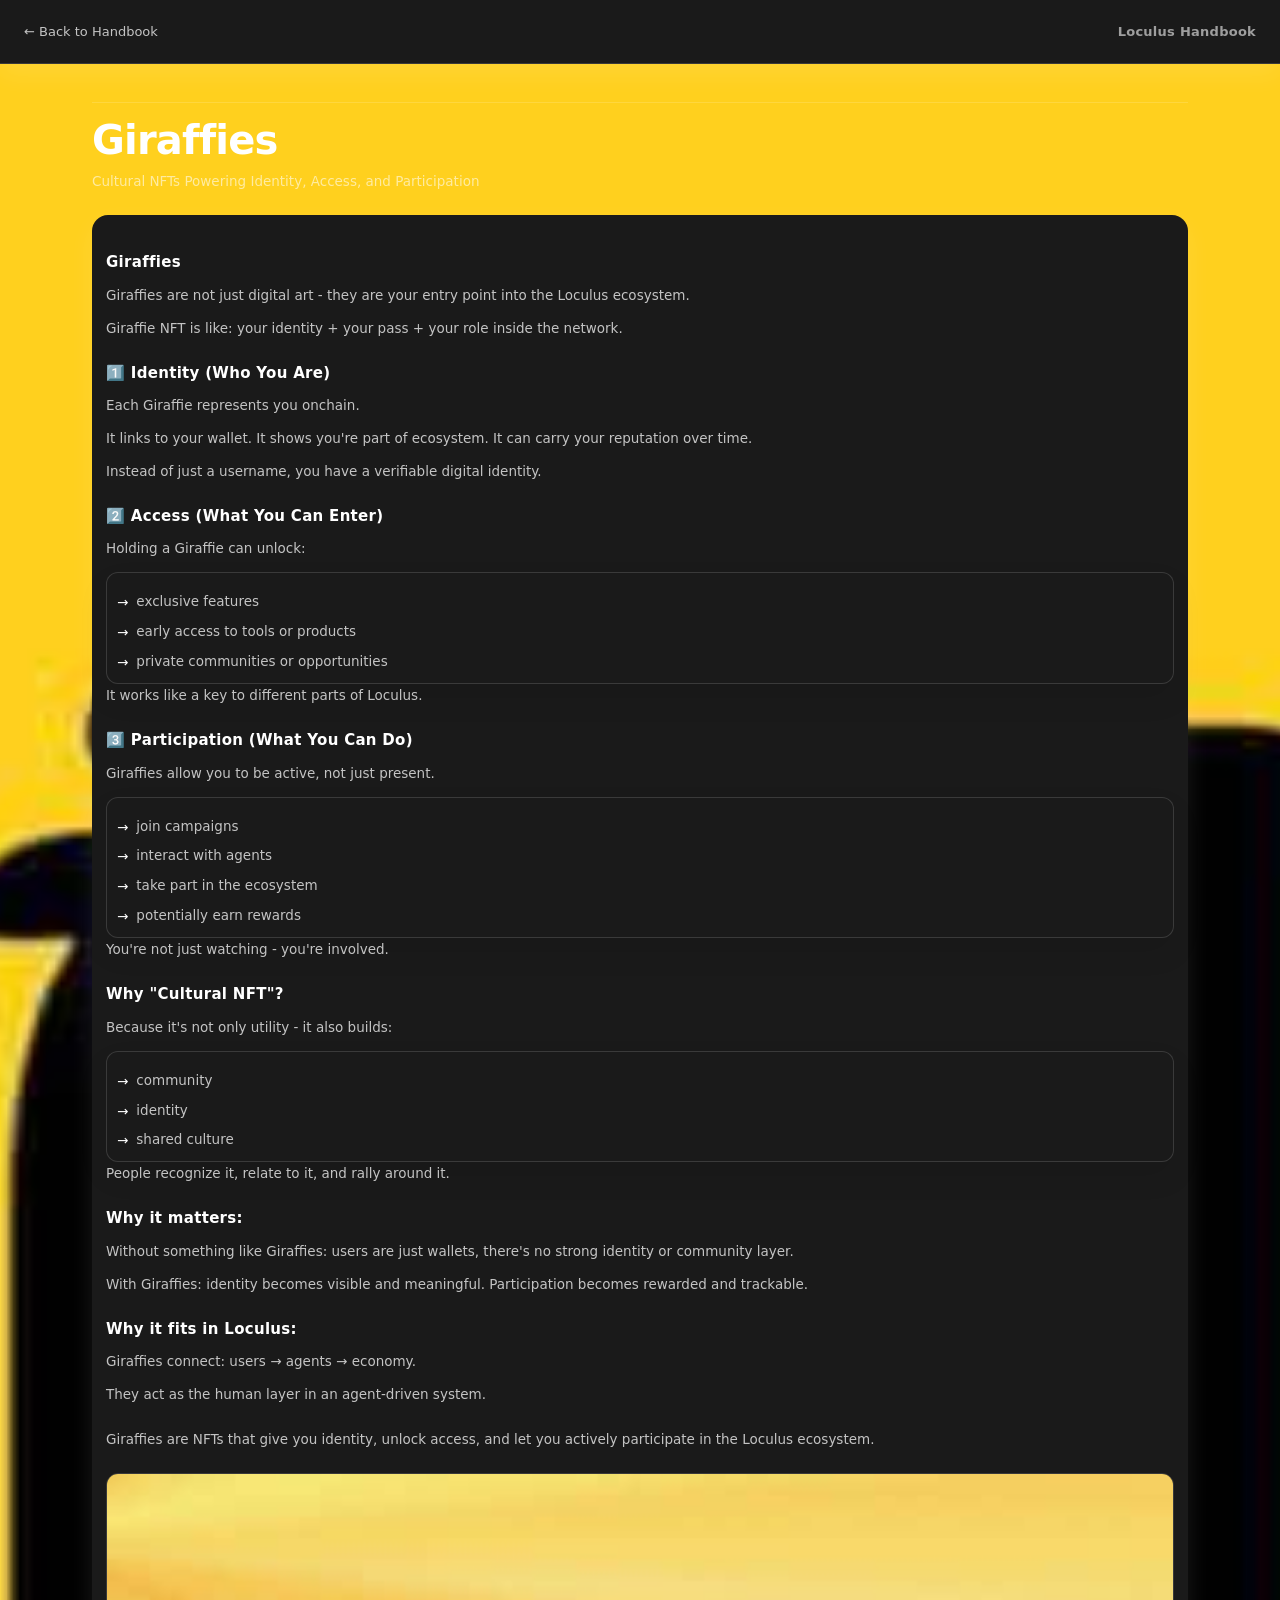
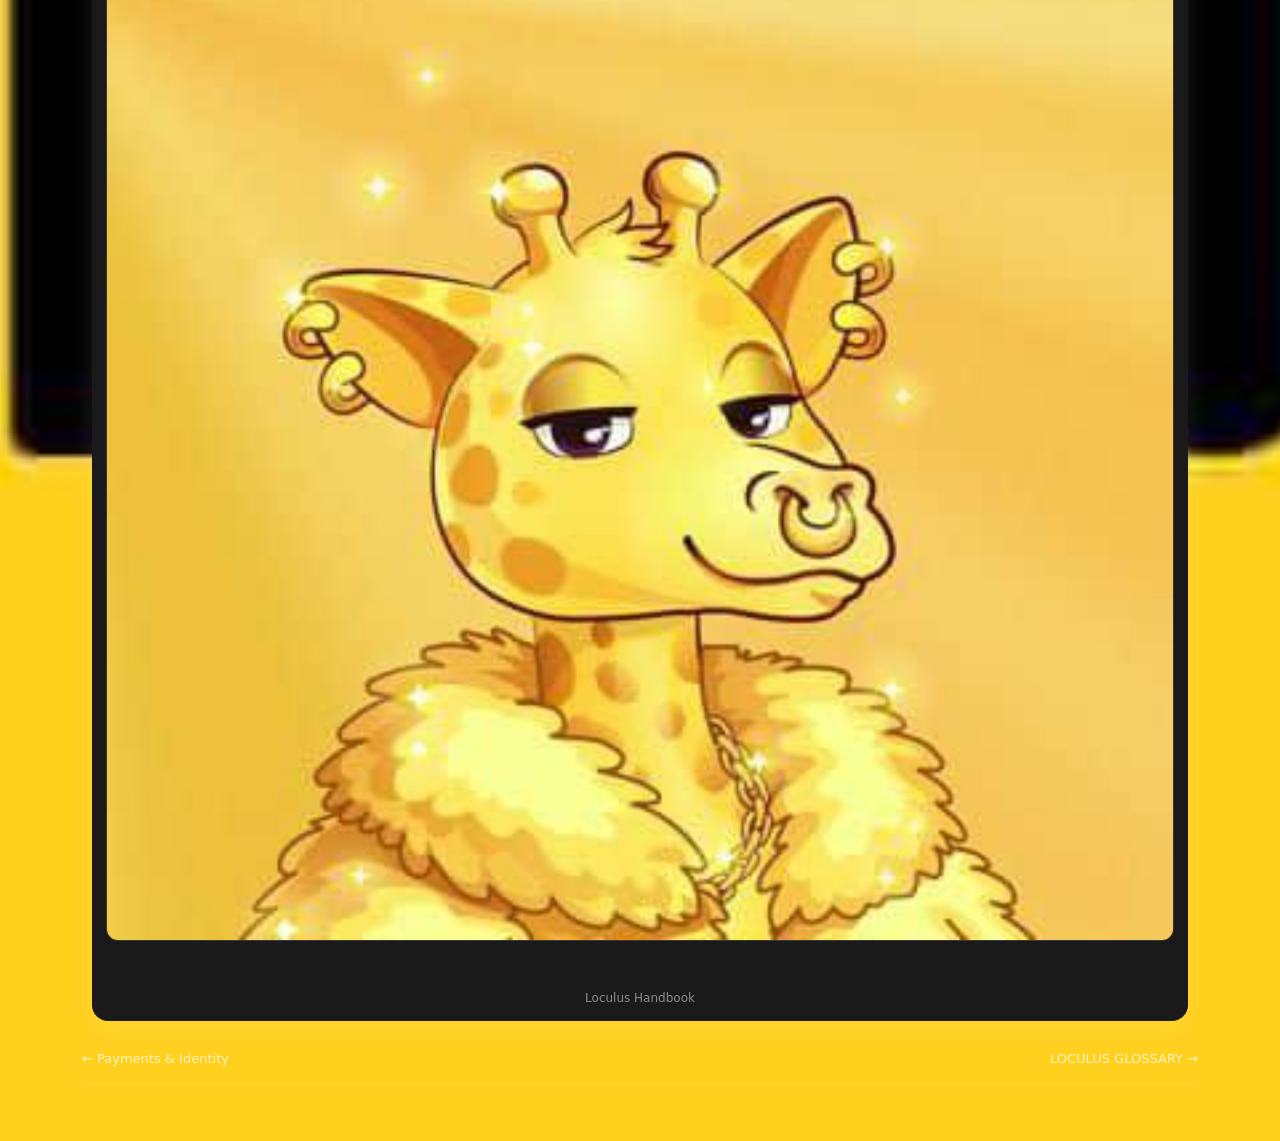
<file: topics/topic-7.html>
<!doctype html>
<html lang="en">

<head>
  <meta charset="utf-8" />
  <meta name="viewport" content="width=device-width, initial-scale=1" />
  <title>Giraffies - Loculus Handbook</title>

  <link href="https://cdn.jsdelivr.net/npm/bootstrap@5.3.3/dist/css/bootstrap.min.css" rel="stylesheet" />
  <link rel="stylesheet" href="../assets/css/styles.css" />
</head>

<body class="topic-page">
  <header class="topbar">
    <div class="container-fluid px-4 d-flex align-items-center justify-content-between">
      <a class="topic-topbar-link" href="../index.html">&larr; Back to Handbook</a>
      <div class="handbook-name">Loculus Handbook</div>
    </div>
  </header>

  <main class="page">
    <div class="page__bg" aria-hidden="true"></div>
    <div class="page__overlay" aria-hidden="true"></div>

    <div class="container page__content">
      <div class="row justify-content-center">
        <div class="col-12 col-lg-10 col-xl-8">
          <div class="section-divider my-3"></div>
           <h1 class="page__title">Giraffies</h1>
          <p class="page__subtitle">Cultural NFTs Powering Identity, Access, and Participation</p>
          

          <div class="topic-card topic-card--content mt-4" style="margin-bottom: 0;">
            <div class="topic-card__title">Topic 8</div>
            <div class="topic-content">
              <div class="topic-section">
                <div class="topic-section__title">Giraffies</div>
                <p class="topic-text">Giraffies are not just digital art - they are your entry point into the Loculus
                  ecosystem.</p>
                <p class="topic-text">Giraffie NFT is like: your identity + your pass + your role inside the network.
                </p>

                <div class="topic-section">
                  <div class="topic-section__title">1️⃣ Identity (Who You Are)</div>
                  <p class="topic-text">Each Giraffie represents you onchain.</p>
                  <p class="topic-text">It links to your wallet. It shows you're part of ecosystem. It can carry your
                    reputation over time.</p>
                  <p class="topic-text">Instead of just a username, you have a verifiable digital identity.</p>
                </div>

                <div class="topic-section">
                  <div class="topic-section__title">2️⃣ Access (What You Can Enter)</div>
                  <p class="topic-text">Holding a Giraffie can unlock:</p>
                  <div class="arrow-box">
                    <ul class="arrow-list">
                      <li>exclusive features</li>
                      <li>early access to tools or products</li>
                      <li>private communities or opportunities</li>
                    </ul>
                  </div>
                  <p class="topic-text">It works like a key to different parts of Loculus.</p>
                </div>

                <div class="topic-section">
                  <div class="topic-section__title">3️⃣ Participation (What You Can Do)</div>
                  <p class="topic-text">Giraffies allow you to be active, not just present.</p>
                  <div class="arrow-box">
                    <ul class="arrow-list">
                      <li>join campaigns</li>
                      <li>interact with agents</li>
                      <li>take part in the ecosystem</li>
                      <li>potentially earn rewards</li>
                    </ul>
                  </div>
                  <p class="topic-text">You're not just watching - you're involved.</p>
                </div>

                <div class="topic-section">
                  <div class="topic-section__title">Why "Cultural NFT"?</div>
                  <p class="topic-text">Because it's not only utility - it also builds:</p>
                  <div class="arrow-box">
                    <ul class="arrow-list">
                      <li>community</li>
                      <li>identity</li>
                      <li>shared culture</li>
                    </ul>
                  </div>
                  <p class="topic-text">People recognize it, relate to it, and rally around it.</p>
                </div>

                <div class="topic-section">
                  <div class="topic-section__title">Why it matters:</div>
                  <p class="topic-text">Without something like Giraffies: users are just wallets, there's no strong
                    identity or community layer.</p>
                  <p class="topic-text">With Giraffies: identity becomes visible and meaningful. Participation becomes
                    rewarded and trackable.</p>
                </div>

                <div class="topic-section">
                  <div class="topic-section__title">Why it fits in Loculus:</div>
                  <p class="topic-text">Giraffies connect: users → agents → economy.</p>
                  <p class="topic-text">They act as the human layer in an agent-driven system.</p>
                </div>

                <div class="topic-section">
              
                  <p class="topic-text">Giraffies are NFTs that give you identity, unlock access, and let you actively
                    participate in the Loculus ecosystem.</p>
                </div>

                <div class="topic-section">
                  <img class="topic-image" src="../assets/images/topic.jpg" alt="Products and APIs" />
                </div>
              </div>
            </div>

            <footer class="footer mt-5">
              <div class="footer__note">Loculus Handbook</div>
            </footer>
          </div>
        </div>
      </div>



      <div class="topic-nav">
        <a href="topic-6.html">&larr; Payments & Identity</a>
        <a href="topic-8.html">LOCULUS GLOSSARY &rarr;</a>
      </div>
      <div class="section-divider mt-3"></div>
  </main>

  <script src="https://cdn.jsdelivr.net/npm/bootstrap@5.3.3/dist/js/bootstrap.bundle.min.js"></script>
</body>

</html>
</file>
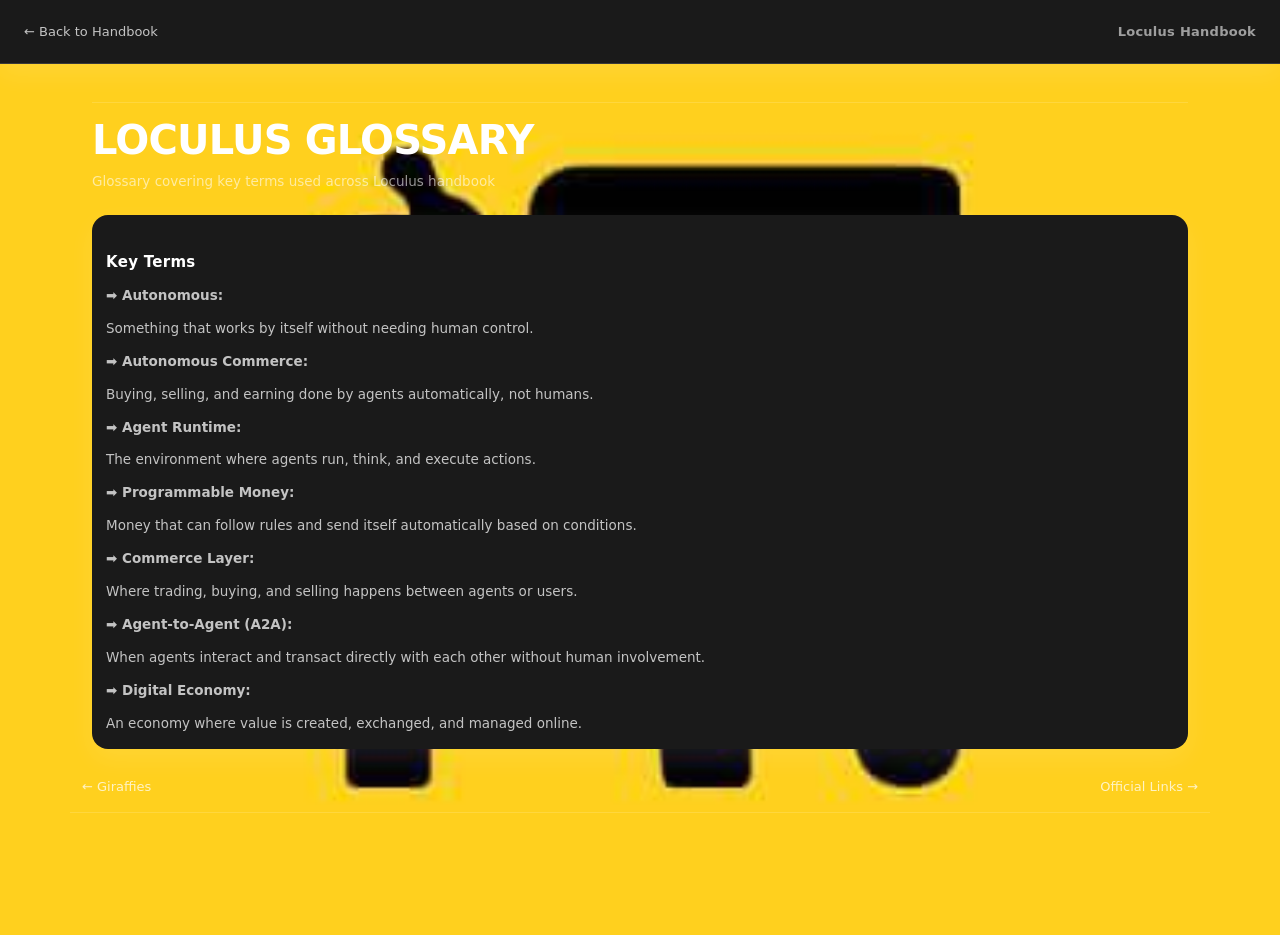
<file: topics/topic-8.html>
<!doctype html>
<html lang="en">

<head>
  <meta charset="utf-8" />
  <meta name="viewport" content="width=device-width, initial-scale=1" />
  <title> LOCULUS GLOSSARY - Loculus Handbook</title>

  <link href="https://cdn.jsdelivr.net/npm/bootstrap@5.3.3/dist/css/bootstrap.min.css" rel="stylesheet" />
  <link rel="stylesheet" href="../assets/css/styles.css" />
</head>

<body class="topic-page">
  <header class="topbar">
    <div class="container-fluid px-4 d-flex align-items-center justify-content-between">
      <a class="topic-topbar-link" href="../index.html">&larr; Back to Handbook</a>
      <div class="handbook-name">Loculus Handbook</div>
    </div>
  </header>

  <main class="page">
    <div class="page__bg" aria-hidden="true"></div>
    <div class="page__overlay" aria-hidden="true"></div>

    <div class="container page__content">
      <div class="row justify-content-center">
        <div class="col-12 col-lg-10 col-xl-8">
          <div class="section-divider my-3"></div>
          <h1 class="page__title">LOCULUS GLOSSARY</h1>
          <p class="page__subtitle">Glossary covering key terms used across Loculus handbook</p>
        

          <div class="topic-card topic-card--content mt-4" style="margin-bottom: 0;">
            <div class="topic-card__title">Topic 8</div>
            <div class="topic-content">
              <div class="topic-section">
                <div class="topic-section__title">Key Terms</div>

                <p class="topic-text"><strong>➡️ Autonomous:</strong></p>
                <p class="topic-text">Something that works by itself without needing human control.</p>

                <p class="topic-text"><strong>➡️ Autonomous Commerce:</strong></p>
                <p class="topic-text">Buying, selling, and earning done by agents automatically, not humans.</p>

                <p class="topic-text"><strong>➡️ Agent Runtime:</strong></p>
                <p class="topic-text">The environment where agents run, think, and execute actions.</p>

                <p class="topic-text"><strong>➡️ Programmable Money:</strong></p>
                <p class="topic-text">Money that can follow rules and send itself automatically based on conditions.</p>

                <p class="topic-text"><strong>➡️ Commerce Layer:</strong></p>
                <p class="topic-text">Where trading, buying, and selling happens between agents or users.</p>

                <p class="topic-text"><strong>➡️ Agent-to-Agent (A2A):</strong></p>
                <p class="topic-text">When agents interact and transact directly with each other without human
                  involvement.</p>

                <p class="topic-text"><strong>➡️ Digital Economy:</strong></p>
                <p class="topic-text">An economy where value is created, exchanged, and managed online.</p>
              </div>
            </div>


          </div>
        </div>

        <div class="topic-nav">
          <a href="topic-7.html">&larr; Giraffies</a>
          <a href="topic-9.html">Official Links &rarr;</a>
        </div>
        <div class="section-divider mt-3"></div>
      </div>
    </div>

    <footer class="footer mt-5">
      <div class="footer__note">Loculus Handbook</div>
    </footer>
    </div>
  </main>

  <script src="https://cdn.jsdelivr.net/npm/bootstrap@5.3.3/dist/js/bootstrap.bundle.min.js"></script>
</body>

</html>
</file>
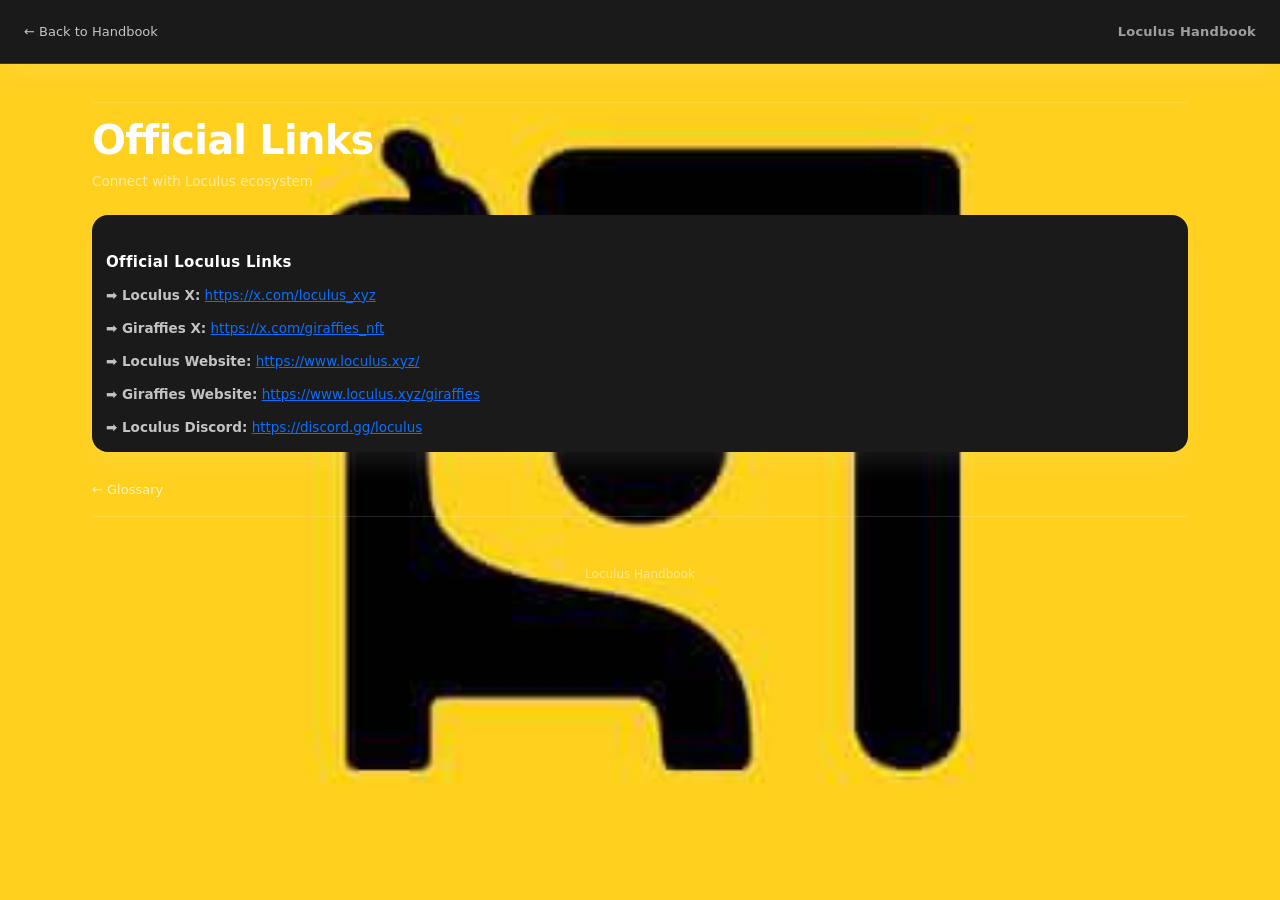
<file: topics/topic-9.html>
<!doctype html>
<html lang="en">

<head>
  <meta charset="utf-8" />
  <meta name="viewport" content="width=device-width, initial-scale=1" />
  <title>Official Links - Loculus Handbook</title>

  <link href="https://cdn.jsdelivr.net/npm/bootstrap@5.3.3/dist/css/bootstrap.min.css" rel="stylesheet" />
  <link rel="stylesheet" href="../assets/css/styles.css" />
</head>

<body class="topic-page">
  <header class="topbar">
    <div class="container-fluid px-4 d-flex align-items-center justify-content-between">
      <a class="topic-topbar-link" href="../index.html">&larr; Back to Handbook</a>
      <div class="handbook-name">Loculus Handbook</div>
    </div>
  </header>

  <main class="page">
    <div class="page__bg" aria-hidden="true"></div>
    <div class="page__overlay" aria-hidden="true"></div>

    <div class="container page__content">
      <div class="row justify-content-center">
        <div class="col-12 col-lg-10 col-xl-8">
          <div class="section-divider my-3"></div>
          <h1 class="page__title">Official Links</h1>
          <p class="page__subtitle">Connect with Loculus ecosystem</p>

          <div class="topic-card topic-card--content mt-4" style="margin-bottom: 0;">
            <div class="topic-card__title">Topic 9</div>
            <div class="topic-content">
              <div class="topic-section">
                <div class="topic-section__title">Official Loculus Links</div>

                <p class="topic-text"><strong>➡️ Loculus X:</strong>  <a href="https://x.com/loculus_xyz" target="_blank" rel="noopener noreferrer" >https://x.com/loculus_xyz</a></p>
          

                <p class="topic-text"><strong>➡️ Giraffies X:</strong> <a href="https://x.com/giraffies_nft"
                    target="_blank" rel="noopener noreferrer">https://x.com/giraffies_nft</a></p>

                <p class="topic-text"><strong>➡️ Loculus Website:</strong> <a href="https://www.loculus.xyz/"
                    target="_blank" rel="noopener noreferrer">https://www.loculus.xyz/</a></p>

                <p class="topic-text"><strong>➡️ Giraffies Website:</strong> <a href="https://www.loculus.xyz/giraffies"
                    target="_blank" rel="noopener noreferrer">https://www.loculus.xyz/giraffies</a></p>

                <p class="topic-text"><strong>➡️ Loculus Discord:</strong> <a href="https://discord.gg/loculus"
                    target="_blank" rel="noopener noreferrer">https://discord.gg/loculus</a></p>
              </div>
            </div>
          </div>


          <div class="topic-nav">
            <a href="topic-8.html">&larr; Glossary</a>
          </div>
          <div class="section-divider mt-3"></div>
        </div>
      </div>

      <footer class="footer mt-5">
        <div class="footer__note">Loculus Handbook</div>
      </footer>
    </div>
  </main>

  <script src="https://cdn.jsdelivr.net/npm/bootstrap@5.3.3/dist/js/bootstrap.bundle.min.js"></script>
</body>

</html>
</file>
<file: assets/css/styles.css>
:root {
  --bg: #000000;
  --surface: #1a1a1a;
  --surface-2: #2d2d2d;
  --ink: #FFFFFF;
  --ink-2: rgba(255, 255, 255, 0.74);
  --ink-3: rgba(255, 255, 255, 0.58);
  --border: rgba(255, 255, 255, 0.14);
  --border-strong: rgba(255, 255, 255, 0.22);
  --shadow: 0 18px 45px rgba(255, 255, 255, 0.14);
  --shadow-sm: 0 10px 26px rgba(255, 255, 255, 0.10);
  --radius: 16px;
  --radius-sm: 12px;
  --text: var(--ink);
  --muted: var(--ink-3);
}

* {
  box-sizing: border-box;
}

body {
  margin: 0;
  color: var(--text);
  font-family: ui-sans-serif, system-ui, -apple-system, Segoe UI, Roboto, Helvetica, Arial,
    "Apple Color Emoji", "Segoe UI Emoji";
  text-rendering: optimizeLegibility;
  -webkit-font-smoothing: antialiased;
}

.topbar {
  position: fixed;
  top: 0;
  left: 0;
  right: 0;
  height: 64px;
  display: flex;
  align-items: center;
  z-index: 20;
  background: var(--surface);
  backdrop-filter: blur(14px);
  -webkit-backdrop-filter: blur(14px);
  border-bottom: 1px solid var(--border);
  box-shadow: var(--shadow-sm);
}

.brand {
  font-weight: 700;
  letter-spacing: 0.14em;
  font-size: 14px;
  opacity: 0.9;
  color: var(--ink-2);
}

.handbook-name {
  font-weight: 650;
  letter-spacing: 0.02em;
  font-size: 13px;
  color: var(--ink-3);
}

.brand__logo {
  height: 26px;
  width: auto;
  display: block;
  filter: drop-shadow(0 10px 22px rgba(13, 13, 13, 0.18));
}

.page {
  position: relative;
  min-height: 100vh;
  padding-top: 86px;
  padding-bottom: 56px;
  overflow: hidden;
}

.page__bg {
  position: absolute;
  inset: 0;
  background-image: url("../images/logo.jpg");
  background-size: cover;
  background-position: center;
  background-repeat: no-repeat;
  opacity: 1;
  z-index: 1;
}

@media (min-width: 992px) {
  body:not(.topic-page) .page__bg {
    background-size: cover;
    background-position: center;
  }
}

@media (min-width: 992px) {
  .topic-page .page__content .row.justify-content-center>.col-12.col-lg-10.col-xl-8 {
    flex: 0 0 auto;
    width: 100%;
    max-width: 1040px;
  }
}

@media (min-width: 1200px) {
  .topic-page .page__content .row.justify-content-center>.col-12.col-lg-10.col-xl-8 {
    max-width: 1120px;
  }
}

.page__overlay {
  position: absolute;
  inset: 0;
  background: transparent;
}

.page__content {
  position: relative;
  z-index: 10;
}

.hero-block {
  display: inline-block;
  text-align: center;
}

.page__title {
  margin-top: 6px;
  font-size: clamp(26px, 3.5vw, 40px);
  line-height: 1.05;
  font-weight: 820;
  text-align: center;
  letter-spacing: -0.02em;
  color: var(--ink);
}

.page__subtitle {
  margin-top: 10px;
  margin-bottom: 0;
  max-width: 100%;
  color: var(--muted);
  font-size: 13.5px;
  text-align: center;
  margin-left: auto;
  margin-right: auto;
}

.topic-page .page__title {
  text-align: left;
}

.topic-page .page__subtitle {
  text-align: left;
  margin-left: 0;
  margin-right: 0;
}

.topic-card {
  display: block;
  text-decoration: none;
  color: var(--text);
  background: var(--surface);
  border: 1px solid var(--border);
  border-radius: var(--radius);
  padding: 14px 14px;
  box-shadow: var(--shadow-sm);
  margin-bottom: 16px;
  text-align: left;
  transition: transform 170ms ease, background 170ms ease, border-color 170ms ease, box-shadow 170ms ease;
}

.topic-card--content {
  border: none;
}

.topic-page .topic-card--content>.topic-card__title {
  display: none;
}

.topic-grid .topic-card {
  margin-bottom: 0;
  height: 100%;
}

.topic-grid .topic-card__title {
  padding-bottom: 8px;
  border-bottom: 1px solid var(--border);
}

.topic-grid .topic-card__desc {
  margin-top: 8px;
}

.topic-card:hover {
  transform: translateY(-2px);
  background: var(--surface-2);
  border-color: var(--border-strong);
  box-shadow: var(--shadow);
  color: var(--text);
}

.topic-card__title {
  font-weight: 700;
  font-size: 14.5px;
  line-height: 1.25;
  display: block;
  color: var(--ink-2);
}

.topic-card__desc {
  margin-top: 6px;
  color: var(--muted);
  font-size: 12px;
  line-height: 1.35;
  overflow-wrap: anywhere;
  margin-left: 0;
  padding-left: 0;
  text-indent: 0;
  display: block;
  white-space: normal;
}

.footer {
  text-align: center;
  color: var(--ink-3);
  font-size: 12px;
}

.footer__links {
  display: flex;
  flex-wrap: wrap;
  justify-content: center;
  gap: 10px 16px;
  margin-bottom: 10px;
}

.footer__link {
  color: var(--ink-3);
  text-decoration: none;
}

.footer__link:hover {
  color: var(--ink-2);
  text-decoration: underline;
}

.footer__note {
  opacity: 0.85;
}

@media (max-width: 576px) {
  .page__content {
    padding-left: 18px;
    padding-right: 18px;
  }

  .topic-grid {
    max-width: 430px;
    margin-left: auto;
    margin-right: auto;
    --bs-gutter-x: 18px;
    --bs-gutter-y: 14px;
  }

  .topic-card {
    padding: 12px 12px;
    border-radius: var(--radius-sm);
  }

  .topic-card__title {
    font-size: 12px;
  }

  .topic-card__desc {
    font-size: 11px;
    line-height: 1.3;
    display: -webkit-box;
    line-clamp: 2;
    -webkit-line-clamp: 2;
    -webkit-box-orient: vertical;
    overflow: hidden;
  }

  .footer {
    margin-top: 38px !important;
  }

  .footer__links {
    gap: 8px 14px;
  }
}

.topic-topbar-link {
  color: var(--ink-2);
  text-decoration: none;
  font-size: 13px;
}

.topic-topbar-link:hover {
  color: var(--ink);
  text-decoration: underline;
}

.section-divider {
  height: 1px;
  background: var(--border);
}

.topic-nav {
  display: flex;
  justify-content: space-between;
  gap: 12px;
  margin-top: 28px;
}

.topic-nav a {
  color: var(--ink-2);
  text-decoration: none;
  font-size: 13px;
}

.topic-nav a:hover {
  color: var(--ink);
  text-decoration: underline;
}

.topic-nav .is-disabled {
  opacity: 0.35;
  pointer-events: none;
}

.topic-content {
  margin-top: 18px;
}

.topic-section {
  margin-top: 22px;
}

.topic-section__title {
  font-weight: 750;
  font-size: 15px;
  letter-spacing: 0.02em;
  color: var(--ink);
  margin-bottom: 10px;
}

.topic-text {
  font-size: 13.5px;
  line-height: 1.7;
  color: var(--ink-2);
  margin: 0;
}

.topic-text+.topic-text {
  margin-top: 10px;
}

.arrow-list {
  list-style: none;
  padding-left: 0;
  margin: 10px 0 0 0;
}

.arrow-box {
  margin-top: 12px;
  padding: 10px 10px;
  border-radius: var(--radius-sm);
  background: var(--surface);
  border: 1px solid var(--border);
  box-shadow: 0 14px 30px rgba(13, 13, 13, 0.08);
}

.arrow-box .arrow-list {
  margin-top: 0;
}

.arrow-list li {
  display: flex;
  gap: 8px;
  align-items: flex-start;
  margin-top: 8px;
  color: var(--ink-2);
  font-size: 13.5px;
  line-height: 1.55;
}

.arrow-list li::before {
  content: "\2192";
  color: var(--ink);
  margin-top: 1px;
}

.topic-image {
  width: 100%;
  height: auto;
  border-radius: 12px;
  border: 1px solid var(--border);
  display: block;
}
</file>
